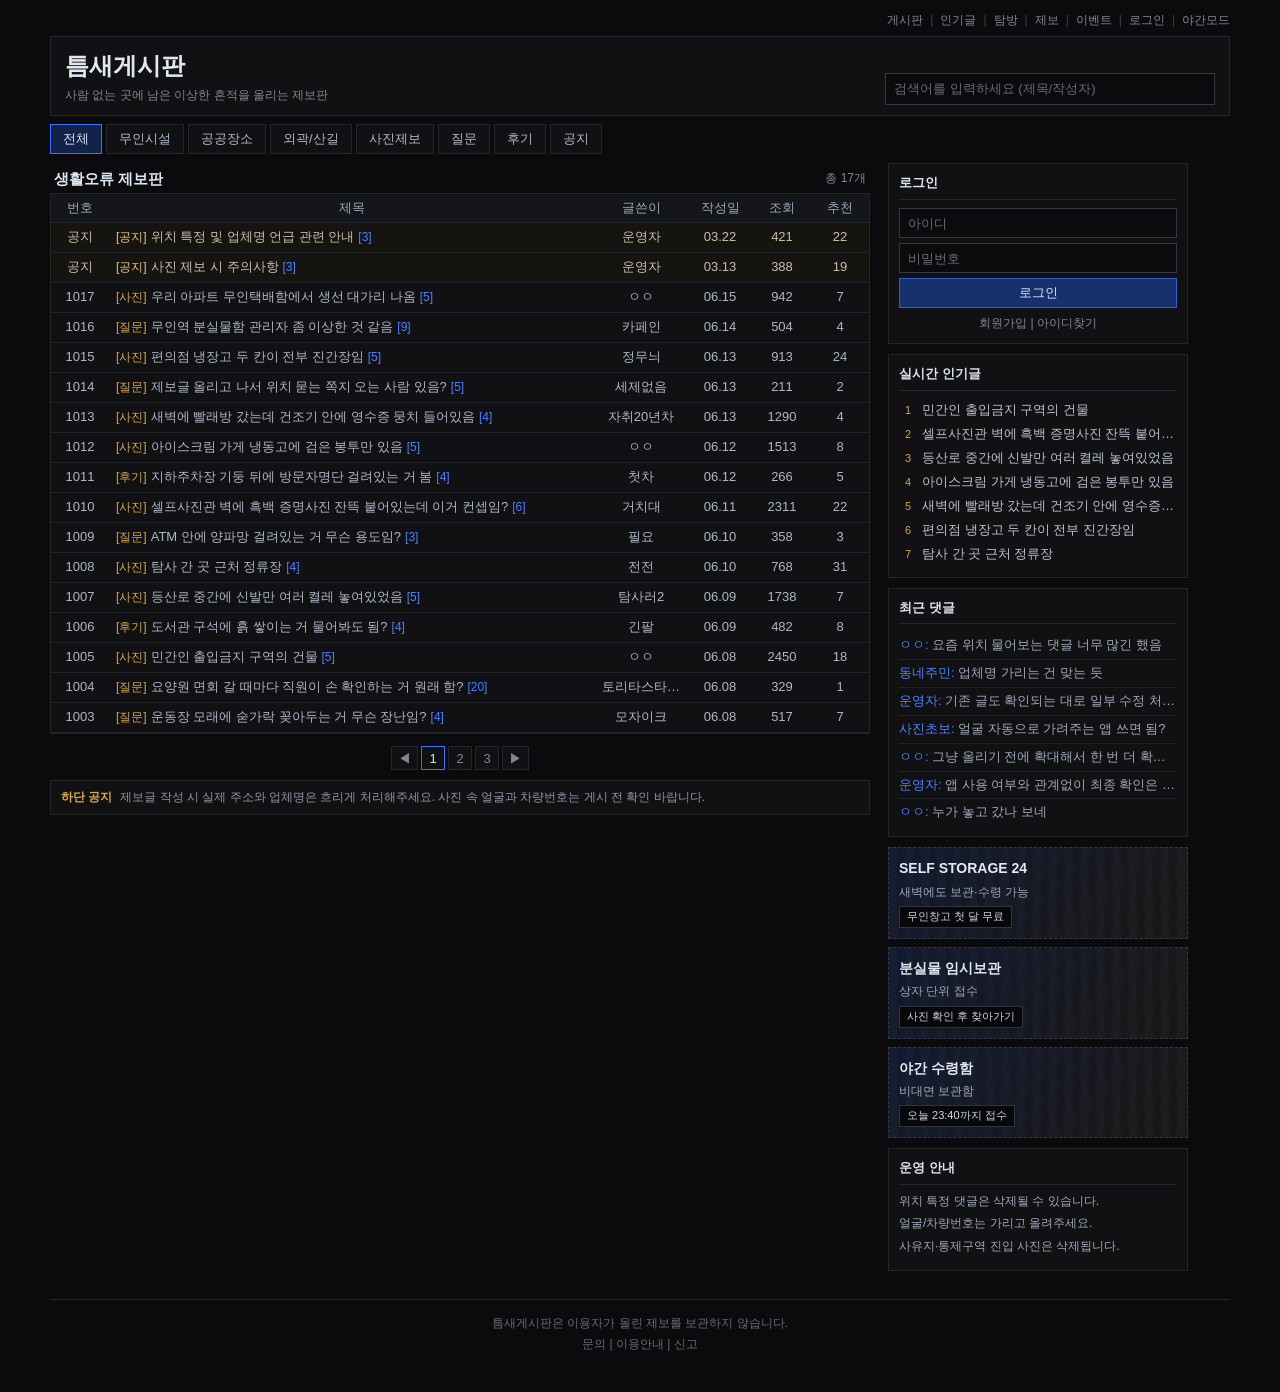
<file: index.html>
<!doctype html>
<html lang="ko">
<head>
  <meta charset="utf-8">
  <meta name="viewport" content="width=device-width, initial-scale=1">
  <title>생활오류 제보판 - 틈새게시판</title>
  <link rel="stylesheet" href="css/style.css">
</head>
<body>
  <div class="page-wrap">
    <header class="site-header">
      <nav class="top-links" aria-label="상단 메뉴">
        <a href="index.html">게시판</a>
        <a href="#">인기글</a>
        <a href="#">탐방</a>
        <a href="#">제보</a>
        <a href="#">이벤트</a>
        <a href="#">로그인</a>
        <a href="#">야간모드</a>
      </nav>
      <div class="brand-row">
        <div>
          <h1>틈새게시판</h1>
          <p>사람 없는 곳에 남은 이상한 흔적을 올리는 제보판</p>
        </div>
        <label class="search-box">
          <span class="sr-only">검색</span>
          <input id="siteSearch" type="search" placeholder="검색어를 입력하세요 (제목/작성자)">
        </label>
      </div>
      <div id="categoryTabs" class="tab-row" aria-label="게시판 카테고리"></div>
    </header>

    <main class="layout">
      <section class="main-column">
        <div class="board-title-row">
          <h2>생활오류 제보판</h2>
          <span id="resultCount">총 0개</span>
        </div>
        <div class="board-table-wrap content-box">
          <table class="board-table">
            <colgroup>
              <col class="no-col">
              <col>
              <col class="author-col">
              <col class="date-col">
              <col class="number-col">
              <col class="number-col">
            </colgroup>
            <thead>
              <tr>
                <th>번호</th>
                <th>제목</th>
                <th>글쓴이</th>
                <th>작성일</th>
                <th>조회</th>
                <th>추천</th>
              </tr>
            </thead>
            <tbody id="postRows"></tbody>
          </table>
        </div>
        <div class="pagination" aria-label="페이지">
          <a href="#">◀</a>
          <a class="is-current" href="#">1</a>
          <a href="#">2</a>
          <a href="#">3</a>
          <a href="#">▶</a>
        </div>
        <div class="bottom-notice content-box">
          <b>하단 공지</b>
          <span>제보글 작성 시 실제 주소와 업체명은 흐리게 처리해주세요. 사진 속 얼굴과 차량번호는 게시 전 확인 바랍니다.</span>
        </div>
      </section>

      <aside id="sidebar" class="sidebar" aria-label="오른쪽 사이드바"></aside>
    </main>

    <footer class="site-footer">
      <p>틈새게시판은 이용자가 올린 제보를 보관하지 않습니다.</p>
      <p><a href="#">문의</a> | <a href="#">이용안내</a> | <a href="#">신고</a></p>
    </footer>
  </div>

  <script src="data/posts.js"></script>
  <script src="js/app.js"></script>
</body>
</html>
</file>
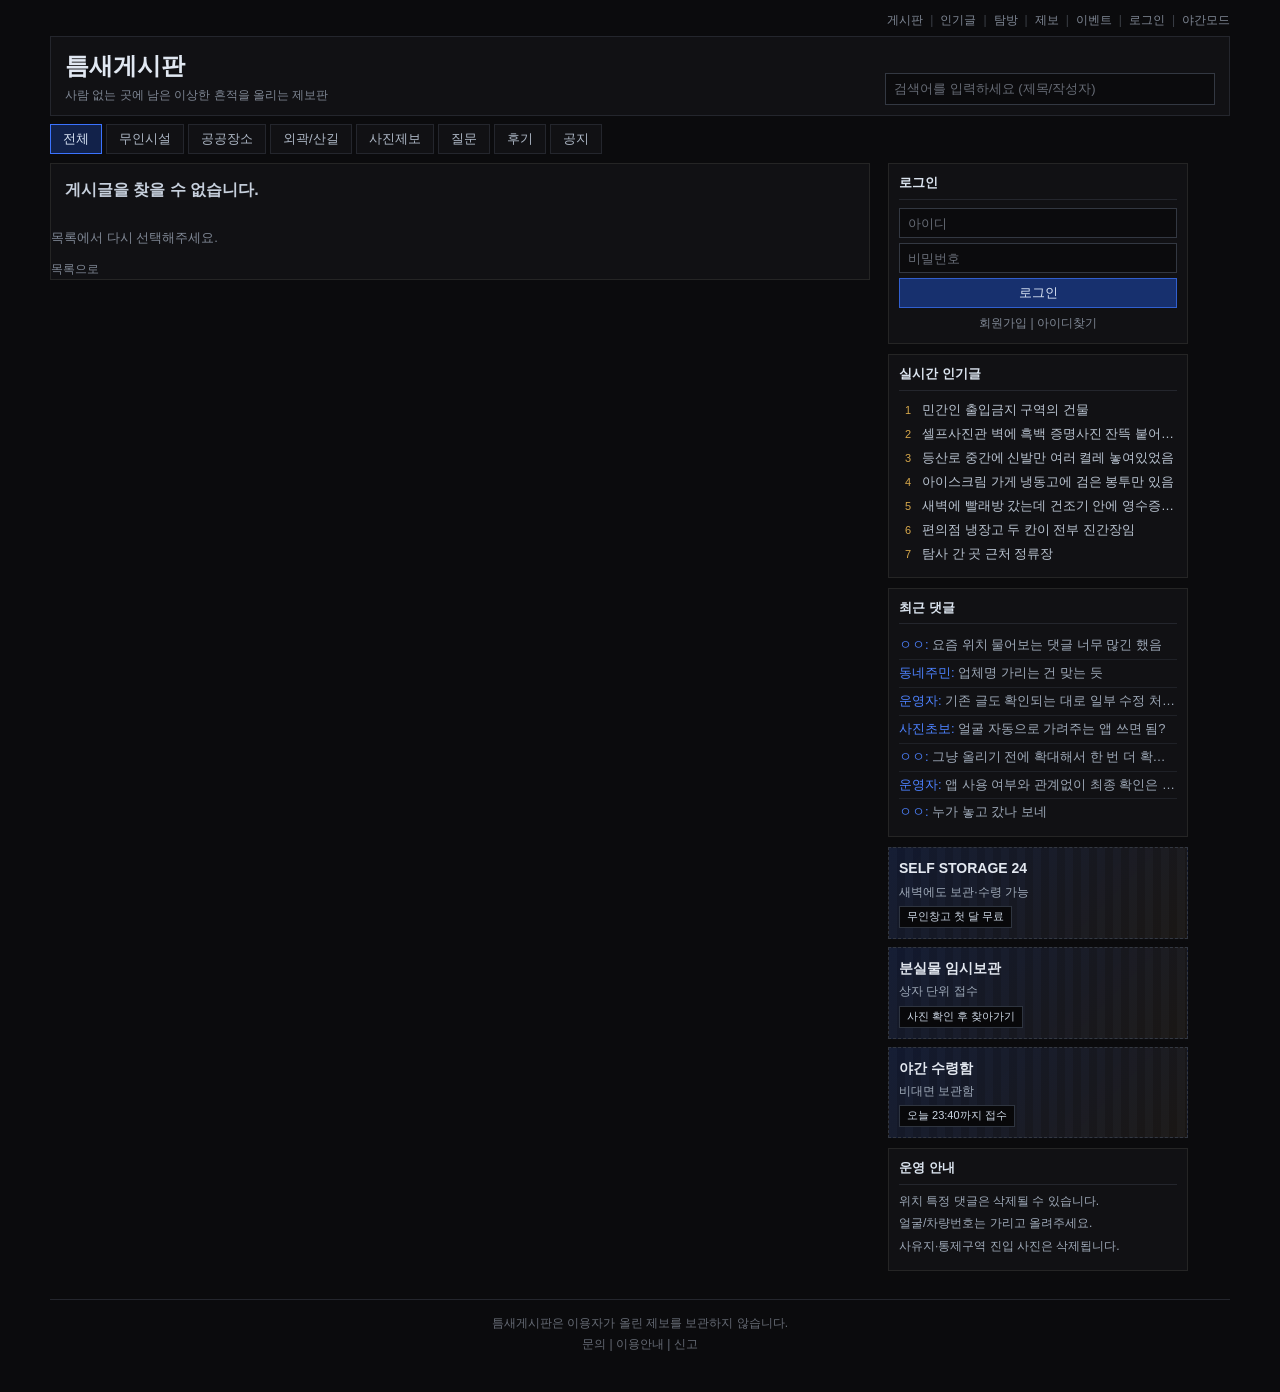
<file: post.html>
<!doctype html>
<html lang="ko">
<head>
  <meta charset="utf-8">
  <meta name="viewport" content="width=device-width, initial-scale=1">
  <title>게시글 - 틈새게시판</title>
  <link rel="stylesheet" href="css/style.css">
</head>
<body>
  <div class="page-wrap">
    <header class="site-header">
      <nav class="top-links" aria-label="상단 메뉴">
        <a href="index.html">게시판</a>
        <a href="#">인기글</a>
        <a href="#">탐방</a>
        <a href="#">제보</a>
        <a href="#">이벤트</a>
        <a href="#">로그인</a>
        <a href="#">야간모드</a>
      </nav>
      <div class="brand-row">
        <div>
          <h1><a href="index.html">틈새게시판</a></h1>
          <p>사람 없는 곳에 남은 이상한 흔적을 올리는 제보판</p>
        </div>
        <label class="search-box">
          <span class="sr-only">검색</span>
          <input id="siteSearch" type="search" placeholder="검색어를 입력하세요 (제목/작성자)">
        </label>
      </div>
      <div class="tab-row static-tabs" aria-label="게시판 카테고리">
        <a href="index.html">전체</a>
        <a href="index.html">무인시설</a>
        <a href="index.html">공공장소</a>
        <a href="index.html">외곽/산길</a>
        <a href="index.html">사진제보</a>
        <a href="index.html">질문</a>
        <a href="index.html">후기</a>
        <a href="index.html">공지</a>
      </div>
    </header>

    <main class="layout">
      <section id="postDetail" class="main-column"></section>
      <aside id="sidebar" class="sidebar" aria-label="오른쪽 사이드바"></aside>
    </main>

    <footer class="site-footer">
      <p>틈새게시판은 이용자가 올린 제보를 보관하지 않습니다.</p>
      <p><a href="#">문의</a> | <a href="#">이용안내</a> | <a href="#">신고</a></p>
    </footer>
  </div>

  <script src="data/posts.js"></script>
  <script src="js/app.js"></script>
  <script src="js/post.js"></script>
</body>
</html>
</file>
<file: css/style.css>
* {
  box-sizing: border-box;
}

html {
  color-scheme: dark;
}

body {
  margin: 0;
  background: #0b0b0d;
  color: #c7d0dd;
  font-family: "Malgun Gothic", "Apple SD Gothic Neo", Arial, sans-serif;
  font-size: 13px;
  line-height: 1.45;
}

a {
  color: inherit;
  text-decoration: none;
}

a:hover {
  color: #4d82ff;
  text-decoration: underline;
}

input,
textarea,
button {
  font: inherit;
}

.page-wrap {
  width: 1180px;
  margin: 0 auto;
}

.site-header {
  padding-top: 8px;
}

.top-links {
  display: flex;
  justify-content: flex-end;
  gap: 0;
  padding: 4px 0 7px;
  color: #7f8794;
  font-size: 12px;
}

.top-links a + a::before {
  content: "|";
  margin: 0 7px;
  color: #3c4048;
}

.brand-row {
  display: flex;
  align-items: end;
  justify-content: space-between;
  gap: 16px;
  padding: 12px 14px 10px;
  background: #111114;
  border: 1px solid #24262d;
}

.brand-row h1 {
  margin: 0;
  color: #e1e8f2;
  font-size: 24px;
  font-weight: 700;
  letter-spacing: 0;
}

.brand-row p {
  margin: 3px 0 0;
  color: #7f8794;
  font-size: 12px;
}

.search-box {
  width: 330px;
  max-width: 42%;
}

.search-box input,
.login-box input,
.comment-form input,
.comment-form textarea {
  width: 100%;
  height: 32px;
  padding: 6px 8px;
  background: #0b0b0d;
  color: #cfd8e3;
  border: 1px solid #333842;
  outline: none;
}

.search-box input::placeholder,
.login-box input::placeholder,
.comment-form input::placeholder,
.comment-form textarea::placeholder {
  color: #666b75;
}

.search-box input:focus,
.login-box input:focus,
.comment-form input:focus,
.comment-form textarea:focus {
  border-color: #3b73ff;
}

.tab-row {
  display: flex;
  flex-wrap: wrap;
  gap: 4px;
  padding: 8px 0 9px;
}

.tab-button,
.static-tabs a {
  min-height: 28px;
  padding: 5px 12px;
  background: #111114;
  color: #aeb8c6;
  border: 1px solid #24262d;
  cursor: pointer;
}

.tab-button.is-active,
.static-tabs a:first-child {
  color: #dbe6f6;
  background: #12224a;
  border-color: #3b73ff;
}

.layout {
  display: grid;
  grid-template-columns: 820px 300px;
  gap: 18px;
  align-items: start;
}

.main-column,
.sidebar {
  min-width: 0;
}

.content-box,
.side-box {
  background: #111114;
  border: 1px solid #252525;
}

.board-title-row {
  display: flex;
  align-items: center;
  justify-content: space-between;
  height: 30px;
  padding: 0 4px;
}

.board-title-row h2 {
  margin: 0;
  color: #dbe4ef;
  font-size: 15px;
}

.board-title-row span {
  color: #7f8794;
  font-size: 12px;
}

.board-table-wrap {
  overflow-x: auto;
}

.board-table {
  width: 100%;
  border-collapse: collapse;
  table-layout: fixed;
  font-size: 13px;
}

.board-table th {
  height: 28px;
  background: #14161b;
  color: #9ea9b8;
  border-bottom: 1px solid #24262d;
  font-weight: 400;
}

.board-table td {
  height: 30px;
  padding: 5px 7px;
  border-bottom: 1px solid #202229;
  color: #aeb8c6;
  white-space: nowrap;
  overflow: hidden;
  text-overflow: ellipsis;
}

.board-table tr:hover td {
  background: #151820;
}

.board-table .notice-row td {
  background: #151411;
  color: #c8c0ad;
}

.no-col {
  width: 58px;
}

.author-col {
  width: 92px;
}

.date-col {
  width: 66px;
}

.number-col {
  width: 58px;
}

.col-no,
.col-author,
.col-date,
.col-views,
.col-likes {
  text-align: center;
  color: #7f8794;
}

.col-title a {
  display: flex;
  align-items: center;
  gap: 4px;
  min-width: 0;
}

.title-text {
  overflow: hidden;
  text-overflow: ellipsis;
}

.post-label {
  flex: 0 0 auto;
  color: #d7a84b;
  font-size: 12px;
}

.notice-label {
  color: #f0c773;
}

.comment-count {
  flex: 0 0 auto;
  color: #4d82ff;
  font-size: 12px;
}

.empty-row {
  text-align: center;
  color: #666b75;
}

.pagination {
  display: flex;
  justify-content: center;
  align-items: center;
  gap: 3px;
  padding: 12px 0 10px;
}

.pagination a {
  min-width: 24px;
  height: 24px;
  padding: 3px 6px;
  text-align: center;
  background: #111114;
  border: 1px solid #24262d;
  color: #7f8794;
}

.pagination .is-current {
  color: #dbe6f6;
  border-color: #3b73ff;
}

.bottom-notice {
  display: flex;
  gap: 8px;
  padding: 8px 10px;
  color: #8d96a4;
  font-size: 12px;
}

.bottom-notice b {
  color: #d7a84b;
}

.side-box {
  margin-bottom: 10px;
  padding: 10px;
}

.side-box h3 {
  margin: 0 0 8px;
  color: #dbe4ef;
  font-size: 13px;
  border-bottom: 1px solid #24262d;
  padding-bottom: 6px;
}

.login-box input {
  margin-bottom: 5px;
  height: 30px;
}

.login-box button,
.comment-form button,
.vote-row button {
  border: 1px solid #315fcf;
  background: #17306e;
  color: #dbe6f6;
  cursor: pointer;
}

.login-box button {
  width: 100%;
  height: 30px;
}

.login-box p {
  margin: 7px 0 0;
  color: #7f8794;
  text-align: center;
  font-size: 12px;
}

.popular-list,
.recent-comments {
  margin: 0;
  padding: 0;
  list-style: none;
}

.popular-list li {
  display: grid;
  grid-template-columns: 18px minmax(0, 1fr);
  gap: 5px;
  align-items: center;
  height: 24px;
}

.popular-list span {
  color: #d7a84b;
  text-align: center;
  font-size: 11px;
}

.popular-list a {
  overflow: hidden;
  white-space: nowrap;
  text-overflow: ellipsis;
  color: #b9c3d0;
}

.recent-comments li {
  padding: 4px 0;
  border-bottom: 1px solid #1f2127;
  color: #9ea9b8;
  overflow: hidden;
  white-space: nowrap;
  text-overflow: ellipsis;
}

.recent-comments li:last-child {
  border-bottom: 0;
}

.recent-comments b {
  color: #4d82ff;
  font-weight: 400;
}

.ad-stack {
  display: grid;
  gap: 8px;
  margin-bottom: 10px;
}

.text-ad {
  position: relative;
  display: grid;
  gap: 5px;
  min-height: 78px;
  padding: 10px;
  overflow: hidden;
  background:
    linear-gradient(135deg, rgba(59, 115, 255, 0.13), rgba(215, 168, 75, 0.07)),
    repeating-linear-gradient(90deg, #101117 0 8px, #0c0c10 8px 16px);
  border: 1px dashed #333842;
}

.text-ad strong {
  color: #e3e8f0;
  font-size: 14px;
}

.text-ad span {
  color: #9ea9b8;
  font-size: 12px;
}

.text-ad em {
  justify-self: start;
  padding: 2px 7px;
  color: #cdd7e5;
  background: #08080a;
  border: 1px solid #2f3540;
  font-style: normal;
  font-size: 11px;
}

.guide-box p {
  margin: 5px 0;
  color: #9ea9b8;
  font-size: 12px;
}

.post-view {
  padding: 12px 14px 16px;
}

.post-head {
  border-bottom: 1px solid #24262d;
  padding-bottom: 10px;
}

.back-link,
.small-link {
  color: #7f8794;
  font-size: 12px;
}

.post-head h2 {
  margin: 7px 0 8px;
  color: #dfe7f3;
  font-size: 18px;
  line-height: 1.35;
  letter-spacing: 0;
}

.post-meta {
  display: flex;
  flex-wrap: wrap;
  gap: 8px 13px;
  color: #7f8794;
  font-size: 12px;
}

.post-meta b {
  color: #c7d0dd;
  font-weight: 400;
}

.post-body {
  margin-top: 12px;
  padding: 12px;
  background: #08080a;
  border: 1px solid #24262d;
}

.post-body p {
  margin: 0 0 10px;
  color: #c7d0dd;
}

.post-body p:last-child {
  margin-bottom: 0;
}

.post-image-frame {
  width: 100%;
  max-width: 760px;
  height: 460px;
  background: #070707;
  border: 1px solid #2a2a2a;
  display: flex;
  align-items: center;
  justify-content: center;
  margin: 16px 0 8px;
  overflow: hidden;
}

.post-image-frame img {
  width: 100%;
  height: 100%;
  object-fit: contain;
  background: #050505;
}

.image-placeholder {
  width: calc(100% - 28px);
  height: calc(100% - 28px);
  display: flex;
  flex-direction: column;
  align-items: center;
  justify-content: center;
  gap: 5px;
  color: #666b75;
  border: 1px dashed #333842;
  background: #08080a;
}

.image-placeholder b {
  color: #7f8794;
  font-weight: 400;
}

.image-placeholder.is-fallback {
  display: none;
}

.image-caption {
  max-width: 760px;
  color: #7f8794;
  font-size: 12px;
}

.image-caption a {
  color: #4d82ff;
}

.vote-row {
  display: flex;
  gap: 6px;
  margin-top: 14px;
}

.vote-row button {
  min-width: 62px;
  height: 30px;
}

.comments-box {
  margin-top: 10px;
  padding: 10px 12px 12px;
}

.comments-box h3 {
  margin: 0 0 5px;
  color: #dbe4ef;
  font-size: 14px;
}

.comment {
  padding: 7px 0;
  border-bottom: 1px solid #22242a;
}

.comment-meta {
  display: flex;
  gap: 7px;
  margin-bottom: 2px;
  color: #7f8794;
  font-size: 12px;
}

.comment-meta b {
  color: #4d82ff;
  font-weight: 400;
}

.comment p {
  margin: 0;
  color: #c7d0dd;
}

.deleted-comment {
  color: #666b75;
  font-style: italic;
}

.comment-form {
  display: grid;
  grid-template-columns: 150px minmax(0, 1fr) 64px;
  gap: 6px;
  align-items: start;
  padding-top: 10px;
}

.comment-form textarea {
  height: 72px;
  resize: vertical;
}

.comment-form button {
  height: 72px;
}

.comment-form p {
  grid-column: 2 / 4;
  margin: 0;
  color: #d7a84b;
  font-size: 12px;
}

.missing-title {
  margin: 0 0 8px;
  padding: 14px;
  font-size: 16px;
}

.muted {
  color: #7f8794;
}

.site-footer {
  margin: 18px 0 24px;
  padding: 12px 0;
  border-top: 1px solid #24262d;
  color: #666b75;
  text-align: center;
  font-size: 12px;
}

.site-footer p {
  margin: 3px 0;
}

.sr-only {
  position: absolute;
  width: 1px;
  height: 1px;
  padding: 0;
  margin: -1px;
  overflow: hidden;
  clip: rect(0, 0, 0, 0);
  white-space: nowrap;
  border: 0;
}

@media (max-width: 1180px) {
  .page-wrap {
    width: calc(100% - 24px);
  }

  .layout {
    grid-template-columns: minmax(0, 1fr) 300px;
  }
}

@media (max-width: 900px) {
  .layout {
    grid-template-columns: 1fr;
  }

  .sidebar {
    display: grid;
    grid-template-columns: repeat(2, minmax(0, 1fr));
    gap: 10px;
  }

  .side-box,
  .ad-stack {
    margin-bottom: 0;
  }

  .ad-stack {
    grid-column: 1 / -1;
    grid-template-columns: repeat(3, minmax(0, 1fr));
  }
}

@media (max-width: 680px) {
  body {
    font-size: 12px;
  }

  .brand-row {
    display: block;
  }

  .search-box {
    display: block;
    width: 100%;
    max-width: none;
    margin-top: 9px;
  }

  .tab-button,
  .static-tabs a {
    padding: 5px 8px;
  }

  .col-author,
  .col-date,
  .board-table th:nth-child(3),
  .board-table th:nth-child(4),
  .board-table td:nth-child(3),
  .board-table td:nth-child(4) {
    display: none;
  }

  .no-col {
    width: 46px;
  }

  .number-col {
    width: 48px;
  }

  .post-image-frame {
    height: 300px;
  }

  .comment-form {
    grid-template-columns: 1fr;
  }

  .comment-form p {
    grid-column: auto;
  }

  .comment-form button {
    width: 80px;
    height: 30px;
  }

  .sidebar,
  .ad-stack {
    grid-template-columns: 1fr;
  }
}
</file>
